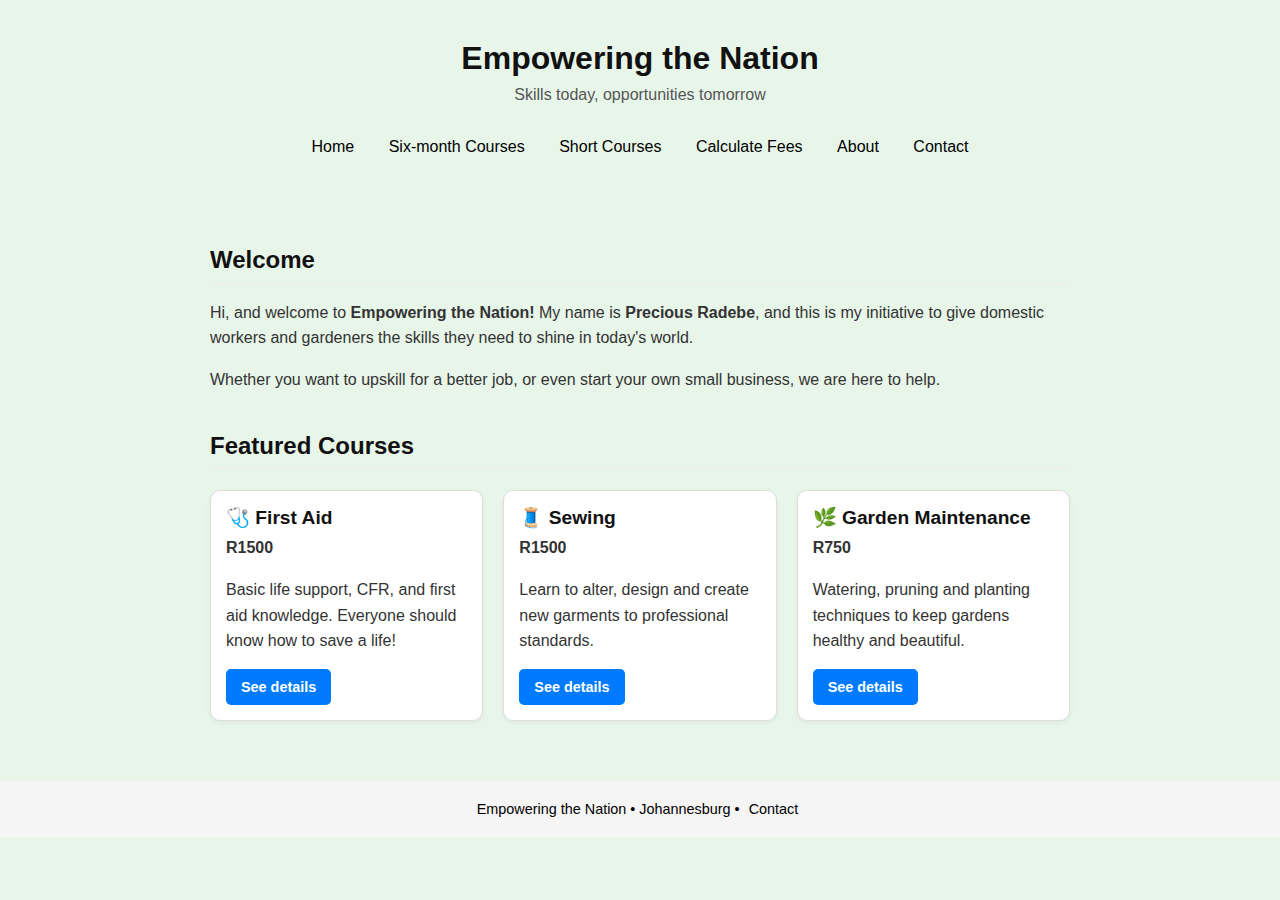
<file: index.html>
<!DOCTYPE html><html lang="en">
<head>
  <link rel="stylesheet" href="style.css">
  <meta charset="UTF-8" />
  <meta name="viewport" content="width=device-width, initial-scale=1.0" />
  <title>Empowering the Nation - Home</title>
  <style>
    body { font-family: 'Arial', sans-serif; margin:0; padding:0; color:#333; }
    header { text-align:center; padding:40px 20px 10px; }
    header h1 { font-size:2em; margin:0; font-weight:700; }
    header p { color:#555; margin:5px 0 20px; }
    nav { text-align:center; margin-bottom:30px; }
    nav a { text-decoration:none; color:#000; margin:0 15px; font-weight:500; }
    nav a:hover { text-decoration:underline; }
    main { max-width:900px; margin:auto; padding:20px; }
    h2 { font-size:1.5em; margin-top:40px; border-bottom:2px solid #eee; padding-bottom:8px; }
    p { line-height:1.6; }
    .courses { display:grid; grid-template-columns:repeat(auto-fit,minmax(250px,1fr)); gap:20px; margin-top:20px; }
    .course { border:1px solid #ddd; border-radius:10px; padding:15px; box-shadow:0 2px 5px rgba(0,0,0,.05); transition:transform .2s ease-in-out; background:#fff; }
    .course:hover { transform:translateY(-5px); }
    .course h3 { font-size:1.2em; margin-bottom:5px; }
    .price { font-weight:bold; margin-bottom:10px; }
    .course p { margin-bottom:15px; }
    .course button { background:#007bff; color:#fff; border:none; padding:10px 15px; border-radius:5px; cursor:pointer; font-size:.9em; }
    .course button:hover { background:#0056b3; }
    footer { background:#f5f5f5; text-align:center; padding:20px; font-size:.9em; margin-top:40px; }
    footer a { color:#000; text-decoration:none; margin:0 5px; }
    @media (max-width:600px){ header h1{font-size:1.6em;} nav a{display:inline-block; margin:8px;} }
  </style>
</head>
<body>
  <header>
    <h1>Empowering the Nation</h1>
    <p>Skills today, opportunities tomorrow</p>
  </header>

  <nav>
    <a href="index.html">Home</a>
    <a href="six_month.html">Six-month Courses</a>
    <a href="six_week.html">Short Courses</a>
    <a href="calculator.html">Calculate Fees</a>
    <a href="about.html">About</a>
    <a href="contact.html">Contact</a>
  </nav>

  <main>
    <section>
      <h2>Welcome</h2>
      <p>
        Hi, and welcome to <strong>Empowering the Nation!</strong> My name is
        <strong>Precious Radebe</strong>, and this is my initiative to give domestic workers and gardeners the skills they need to shine in today's world.
      </p>
      <p>Whether you want to upskill for a better job, or even start your own small business, we are here to help.</p>
    </section>

    <section>
      <h2>Featured Courses</h2>
      <div class="courses">
        <div class="course">
          <h3>🩺 First Aid</h3>
          <p class="price">R1500</p>
          <p>Basic life support, CFR, and first aid knowledge. Everyone should know how to save a life!</p>
          <button onclick="location.href='six_month.html'">See details</button>
        </div>
        <div class="course">
          <h3>🧵 Sewing</h3>
          <p class="price">R1500</p>
          <p>Learn to alter, design and create new garments to professional standards.</p>
          <button onclick="location.href='six_month.html'">See details</button>
        </div>
        <div class="course">
          <h3>🌿 Garden Maintenance</h3>
          <p class="price">R750</p>
          <p>Watering, pruning and planting techniques to keep gardens healthy and beautiful.</p>
          <button onclick="location.href='six_week.html'">See details</button>
        </div>
      </div>
    </section>
  </main>

  <footer>
    Empowering the Nation • Johannesburg • <a href="contact.html">Contact</a>
  </footer>
</body>
</html>
</file>
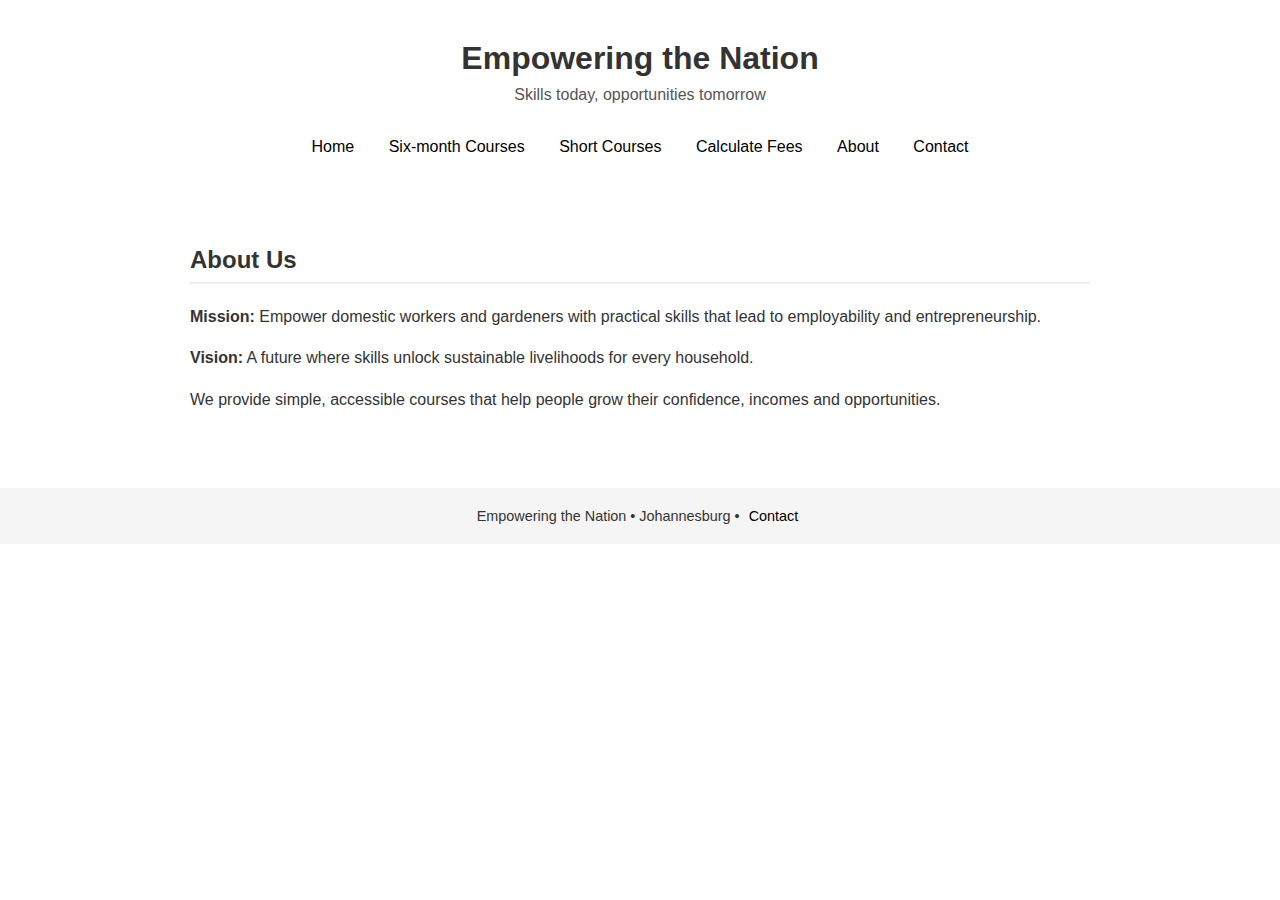
<file: about.html>
<!DOCTYPE html><html lang="en">
<head>
  <meta charset="UTF-8" /><meta name="viewport" content="width=device-width, initial-scale=1.0" />
  <title>Empowering the Nation - About</title>
  <style>
    body{font-family:'Arial',sans-serif;margin:0;padding:0;background:#ffffff;color:#333}
    header{text-align:center;padding:40px 20px 10px}
    header h1{font-size:2em;margin:0;font-weight:700}
    header p{color:#555;margin:5px 0 20px}
    nav{text-align:center;margin-bottom:30px}
    nav a{text-decoration:none;color:#000;margin:0 15px;font-weight:500}
    nav a:hover{text-decoration:underline}
    main{max-width:900px;margin:auto;padding:20px}
    h2{font-size:1.5em;margin-top:40px;border-bottom:2px solid #eee;padding-bottom:8px}
    p{line-height:1.6}
    footer{background:#f5f5f5;text-align:center;padding:20px;font-size:.9em;margin-top:40px}
    footer a{color:#000;text-decoration:none;margin:0 5px}
    @media (max-width:600px){header h1{font-size:1.6em} nav a{display:inline-block;margin:8px}}
  </style>
</head>
<body>
  <header>
    <h1>Empowering the Nation</h1>
    <p>Skills today, opportunities tomorrow</p>
  </header>
  <nav>
    <a href="index.html">Home</a>
    <a href="six_month.html">Six-month Courses</a>
    <a href="six_week.html">Short Courses</a>
    <a href="calculator.html">Calculate Fees</a>
    <a href="about.html">About</a>
    <a href="contact.html">Contact</a>
  </nav>
  <main>
    <section>
      <h2>About Us</h2>
      <p><strong>Mission:</strong> Empower domestic workers and gardeners with practical skills that lead to employability and entrepreneurship.</p>
      <p><strong>Vision:</strong> A future where skills unlock sustainable livelihoods for every household.</p>
      <p>We provide simple, accessible courses that help people grow their confidence, incomes and opportunities.</p>
    </section>
  </main>
  <footer>
    Empowering the Nation • Johannesburg • <a href="contact.html">Contact</a>
  </footer>
</body>
</html>
</file>
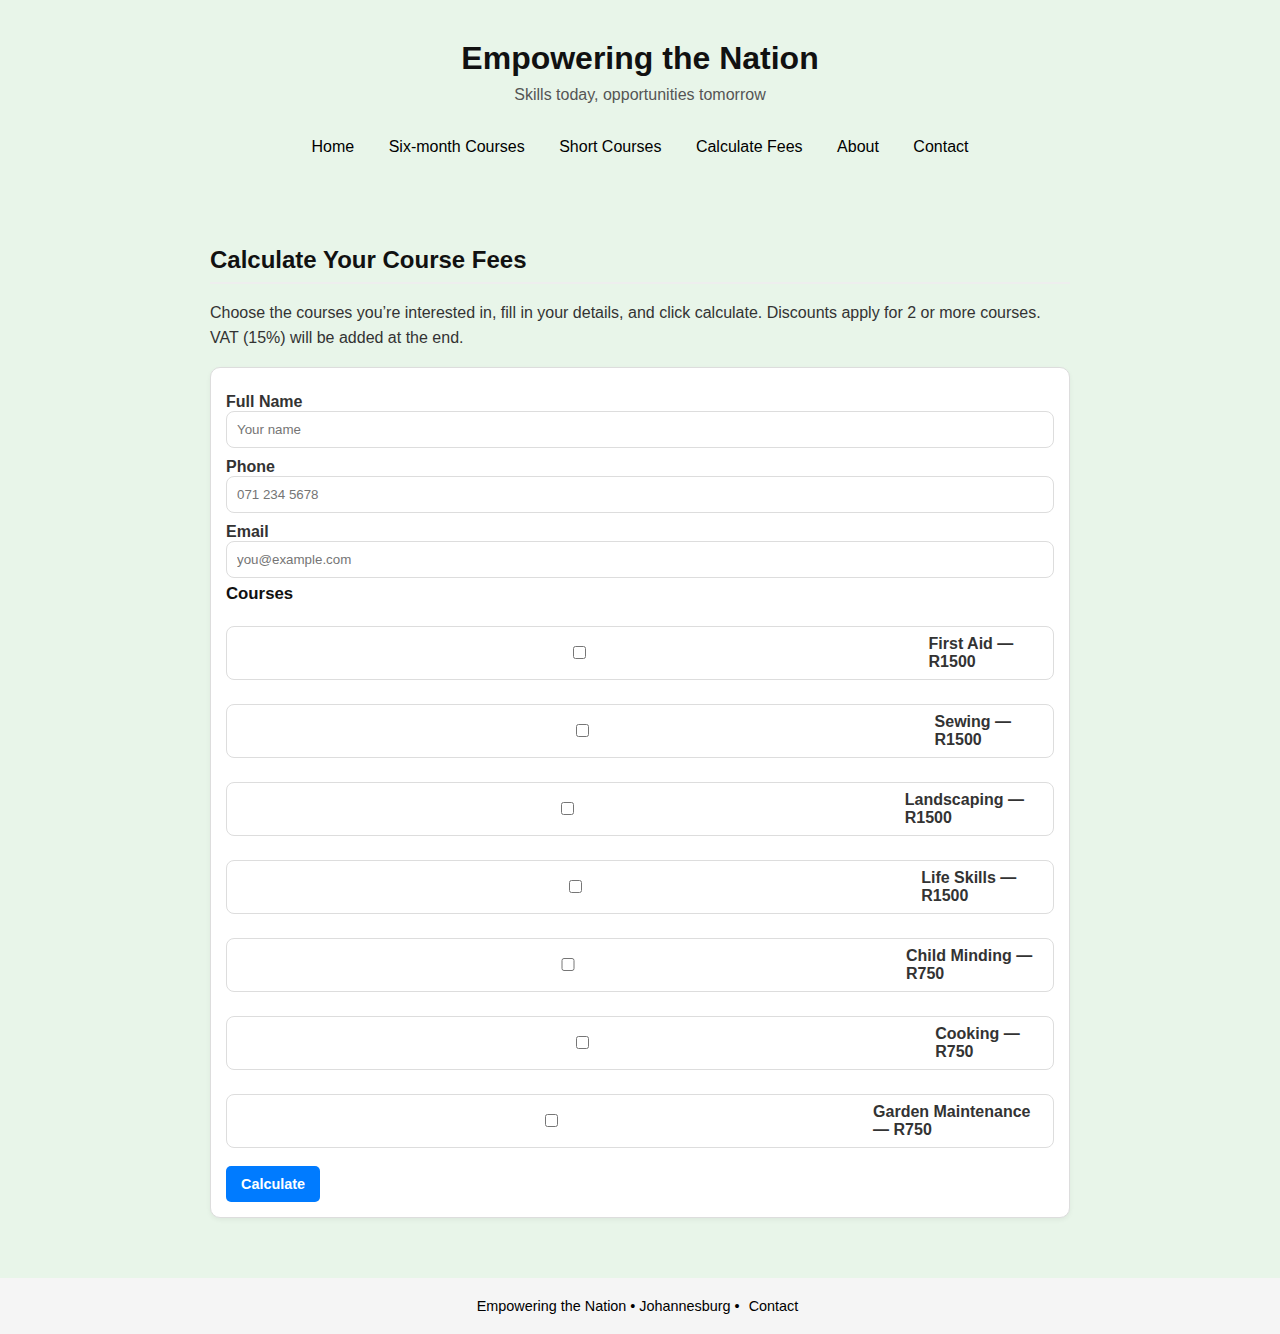
<file: calculator.html>
<!DOCTYPE html><html lang="en">
<head>
  <link rel="stylesheet" href="style.css">
  <meta charset="UTF-8" /><meta name="viewport" content="width=device-width, initial-scale=1.0" />
  <title>Empowering the Nation - Calculate Fees</title>
  <style>
    body{font-family:'Arial',sans-serif;margin:0;padding:0;color:#333}
    header{text-align:center;padding:40px 20px 10px}
    header h1{font-size:2em;margin:0;font-weight:700}
    header p{color:#555;margin:5px 0 20px}
    nav{text-align:center;margin-bottom:30px}
    nav a{text-decoration:none;color:#000;margin:0 15px;font-weight:500}
    nav a:hover{text-decoration:underline}
    main{max-width:900px;margin:auto;padding:20px}
    h2{font-size:1.5em;margin-top:40px;border-bottom:2px solid #eee;padding-bottom:8px}
    p{line-height:1.6}
    form label{display:block;margin:10px 0 6px;font-weight:bold}
    input[type="text"],input[type="email"],input[type="tel"]{width:100%;padding:10px;border:1px solid #ddd;border-radius:8px}
    .checks{display:grid;gap:8px;margin:12px 0}
    .checks label{display:flex;align-items:center;gap:8px;border:1px solid #ddd;border-radius:8px;padding:8px 10px;background:#fff}
    button{background:#007bff;color:#fff;border:none;padding:10px 15px;border-radius:5px;cursor:pointer;font-size:.9em}
    button:hover{background:#0056b3}
    .card{border:1px solid #ddd;border-radius:10px;padding:15px;background:#fff;box-shadow:0 2px 5px rgba(0,0,0,.05);margin-top:16px}
    footer{background:#f5f5f5;text-align:center;padding:20px;font-size:.9em;margin-top:40px}
    footer a{color:#000;text-decoration:none;margin:0 5px}
    @media (max-width:600px){header h1{font-size:1.6em} nav a{display:inline-block;margin:8px}}
  </style>
</head>
<body>
  <header>
    <h1>Empowering the Nation</h1>
    <p>Skills today, opportunities tomorrow</p>
  </header>
  <nav>
    <a href="index.html">Home</a>
    <a href="six_month.html">Six-month Courses</a>
    <a href="six_week.html">Short Courses</a>
    <a href="calculator.html">Calculate Fees</a>
    <a href="about.html">About</a>
    <a href="contact.html">Contact</a>
  </nav>
  <main>
    <section>
      <h2>Calculate Your Course Fees</h2>
      <p>Choose the courses you’re interested in, fill in your details, and click calculate. Discounts apply for 2 or more courses. VAT (15%) will be added at the end.</p>

      <form id="calcForm" class="card">
        <label>Full Name
          <input id="name" type="text" placeholder="Your name" required />
        </label>
        <label>Phone
          <input id="phone" type="tel" placeholder="071 234 5678" required />
        </label>
        <label>Email
          <input id="email" type="email" placeholder="you@example.com" required />
        </label>

        <h3>Courses</h3>
        <div class="checks">
          <label><input type="checkbox" value="First Aid" /> First Aid — R1500</label>
          <label><input type="checkbox" value="Sewing" /> Sewing — R1500</label>
          <label><input type="checkbox" value="Landscaping" /> Landscaping — R1500</label>
          <label><input type="checkbox" value="Life Skills" /> Life Skills — R1500</label>
          <label><input type="checkbox" value="Child Minding" /> Child Minding — R750</label>
          <label><input type="checkbox" value="Cooking" /> Cooking — R750</label>
          <label><input type="checkbox" value="Garden Maintenance" /> Garden Maintenance — R750</label>
        </div>

        <button type="submit">Calculate</button>
      </form>

      <div id="result"></div>
    </section>
  </main>
  <footer>
    Empowering the Nation • Johannesburg • <a href="contact.html">Contact</a>
  </footer>

  <script>
    document.getElementById('calcForm').addEventListener('submit', function(e){
      e.preventDefault();
      const name = document.getElementById('name').value.trim();
      const phone = document.getElementById('phone').value.trim();
      const email = document.getElementById('email').value.trim();
      const boxes = document.querySelectorAll('.checks input[type=checkbox]:checked');

      if(!name || !phone || !email){ alert('Please fill in all your contact details.'); return; }
      if(boxes.length === 0){ alert('Please select at least one course.'); return; }

      const fees = {
        "First Aid":1500, "Sewing":1500, "Landscaping":1500, "Life Skills":1500,
        "Child Minding":750, "Cooking":750, "Garden Maintenance":750
      };

      let subtotal = 0, chosen = [];
      boxes.forEach(b => { subtotal += fees[b.value]; chosen.push(b.value); });

      let rate = 0;
      if(chosen.length === 2) rate = 0.05;
      else if(chosen.length === 3) rate = 0.10;
      else if(chosen.length > 3) rate = 0.15;

      const discount = subtotal * rate;
      const after = subtotal - discount;
      const vat = after * 0.15;
      const total = after + vat;

      document.getElementById('result').innerHTML = `
        <div class="card">
          <h3>Quote for ${name}</h3>
          <p><strong>Courses:</strong> ${chosen.join(', ')}</p>
          <p>Subtotal: R${subtotal.toFixed(2)}</p>
          <p>Discount (${(rate*100)}%): -R${discount.toFixed(2)}</p>
          <p>After Discount: R${after.toFixed(2)}</p>
          <p>VAT (15%): R${vat.toFixed(2)}</p>
          <h3>Total: R${total.toFixed(2)}</h3>
          <p style="font-size:13px;color:#555;">A consultant will contact you soon. This is a quotation, not a final invoice.</p>
        </div>`;
    });
  </script>
</body>
</html>
</file>
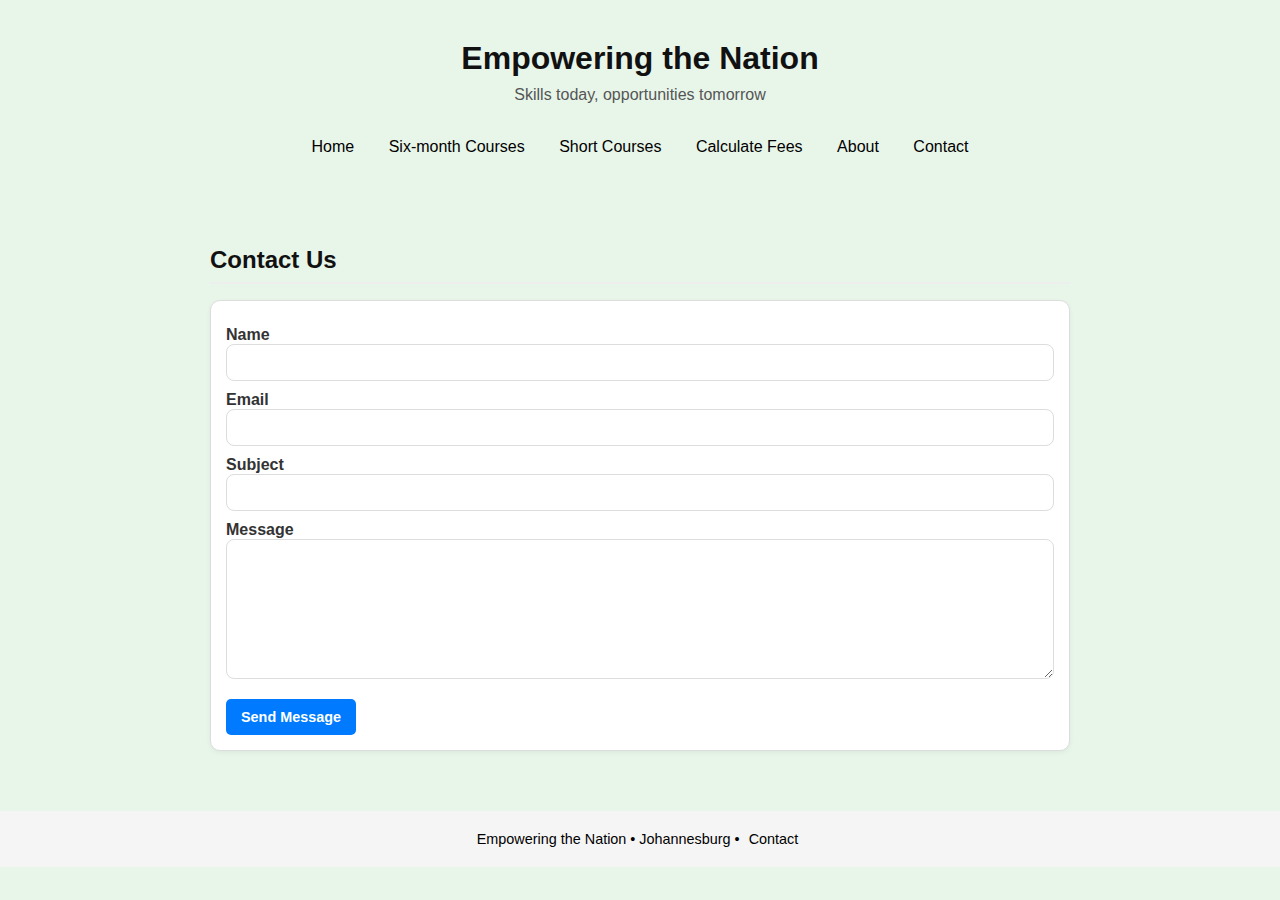
<file: contact.html>
<!DOCTYPE html><html lang="en">
<head>
  <link rel="stylesheet" href="style.css">
  <meta charset="UTF-8" /><meta name="viewport" content="width=device-width, initial-scale=1.0" />
  <title>Empowering the Nation - Contact</title>
  <style>
    body{font-family:'Arial',sans-serif;margin:0;padding:0;color:#333}
    header{text-align:center;padding:40px 20px 10px}
    header h1{font-size:2em;margin:0;font-weight:700}
    header p{color:#555;margin:5px 0 20px}
    nav{text-align:center;margin-bottom:30px}
    nav a{text-decoration:none;color:#000;margin:0 15px;font-weight:500}
    nav a:hover{text-decoration:underline}
    main{max-width:900px;margin:auto;padding:20px}
    h2{font-size:1.5em;margin-top:40px;border-bottom:2px solid #eee;padding-bottom:8px}
    p{line-height:1.6}
    form label{display:block;margin:10px 0 6px;font-weight:bold}
    input,textarea{width:100%;padding:10px;border:1px solid #ddd;border-radius:8px}
    button{background:#007bff;color:#fff;border:none;padding:10px 15px;border-radius:5px;cursor:pointer;font-size:.9em;margin-top:10px}
    button:hover{background:#0056b3}
    .card{border:1px solid #ddd;border-radius:10px;padding:15px;background:#fff;box-shadow:0 2px 5px rgba(0,0,0,.05);margin-top:16px}
    footer{background:#f5f5f5;text-align:center;padding:20px;font-size:.9em;margin-top:40px}
    footer a{color:#000;text-decoration:none;margin:0 5px}
    @media (max-width:600px){header h1{font-size:1.6em} nav a{display:inline-block;margin:8px}}
  </style>
</head>
<body>
  <header>
    <h1>Empowering the Nation</h1>
    <p>Skills today, opportunities tomorrow</p>
  </header>
  <nav>
    <a href="index.html">Home</a>
    <a href="six_month.html">Six-month Courses</a>
    <a href="six_week.html">Short Courses</a>
    <a href="calculator.html">Calculate Fees</a>
    <a href="about.html">About</a>
    <a href="contact.html">Contact</a>
  </nav>
  <main>
    <section>
      <h2>Contact Us</h2>
      <div class="card">
        <form id="contactForm">
          <label>Name <input type="text" required></label>
          <label>Email <input type="email" required></label>
          <label>Subject <input type="text" required></label>
          <label>Message <textarea rows="5" required></textarea></label>
          <button type="submit">Send Message</button>
        </form>
      </div>
    </section>
  </main>
  <footer>
    Empowering the Nation • Johannesburg • <a href="contact.html">Contact</a>
  </footer>
  <script>
    document.getElementById('contactForm').addEventListener('submit', (e)=>{
      e.preventDefault();
      alert('Thanks! Your message has been recorded. We will be in touch.');
      e.target.reset();
    });
  </script>
</body>
</html>
</file>
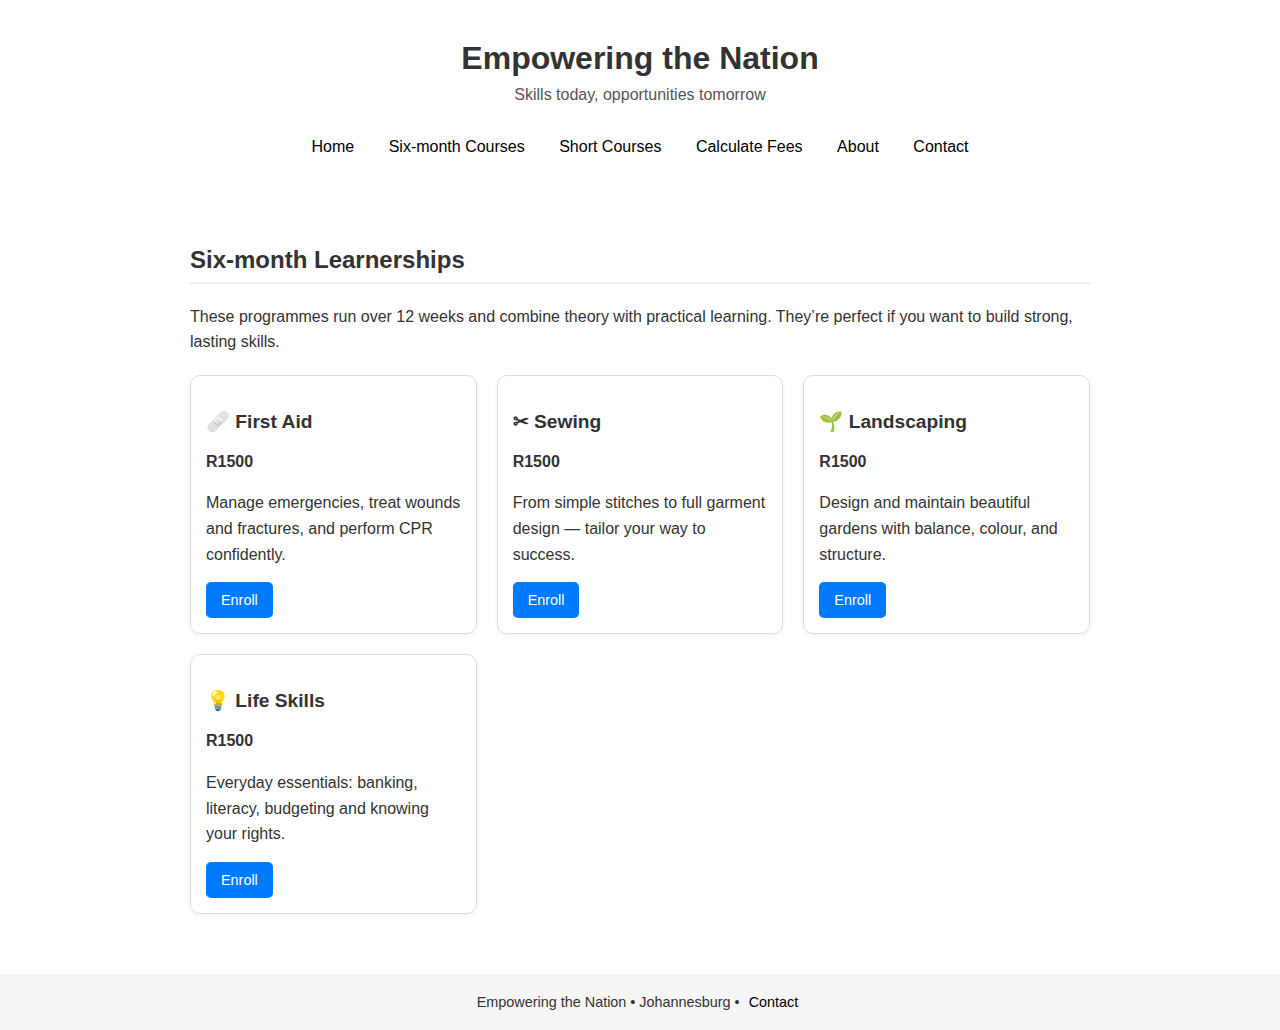
<file: six_month.html>
<!DOCTYPE html><html lang="en">
<head>
  <meta charset="UTF-8" /><meta name="viewport" content="width=device-width, initial-scale=1.0" />
  <title>Empowering the Nation - Six-month Courses</title>
  <style>
    body{font-family:'Arial',sans-serif;margin:0;padding:0;background:#ffffff;color:#333}
    header{text-align:center;padding:40px 20px 10px}
    header h1{font-size:2em;margin:0;font-weight:700}
    header p{color:#555;margin:5px 0 20px}
    nav{text-align:center;margin-bottom:30px}
    nav a{text-decoration:none;color:#000;margin:0 15px;font-weight:500}
    nav a:hover{text-decoration:underline}
    main{max-width:900px;margin:auto;padding:20px}
    h2{font-size:1.5em;margin-top:40px;border-bottom:2px solid #eee;padding-bottom:8px}
    p{line-height:1.6}
    .courses{display:grid;grid-template-columns:repeat(auto-fit,minmax(250px,1fr));gap:20px;margin-top:20px}
    .course{border:1px solid #ddd;border-radius:10px;padding:15px;box-shadow:0 2px 5px rgba(0,0,0,.05);transition:transform .2s;background:#fff}
    .course:hover{transform:translateY(-5px)}
    .course h3{font-size:1.2em;margin-bottom:5px}
    .price{font-weight:bold;margin-bottom:10px}
    .course p{margin-bottom:15px}
    .course button{background:#007bff;color:#fff;border:none;padding:10px 15px;border-radius:5px;cursor:pointer;font-size:.9em}
    .course button:hover{background:#0056b3}
    footer{background:#f5f5f5;text-align:center;padding:20px;font-size:.9em;margin-top:40px}
    footer a{color:#000;text-decoration:none;margin:0 5px}
    @media (max-width:600px){header h1{font-size:1.6em} nav a{display:inline-block;margin:8px}}
  </style>
</head>
<body>
  <header>
    <h1>Empowering the Nation</h1>
    <p>Skills today, opportunities tomorrow</p>
  </header>
  <nav>
    <a href="index.html">Home</a>
    <a href="six_month.html">Six-month Courses</a>
    <a href="six_week.html">Short Courses</a>
    <a href="calculator.html">Calculate Fees</a>
    <a href="about.html">About</a>
    <a href="contact.html">Contact</a>
  </nav>
  <main>
    <section>
      <h2>Six-month Learnerships</h2>
      <p>These programmes run over 12 weeks and combine theory with practical learning. They’re perfect if you want to build strong, lasting skills.</p>
      <div class="courses">
        <div class="course">
          <h3>🩹 First Aid</h3>
          <p class="price">R1500</p>
          <p>Manage emergencies, treat wounds and fractures, and perform CPR confidently.</p>
          <button>Enroll</button>
        </div>
        <div class="course">
          <h3>✂ Sewing</h3>
          <p class="price">R1500</p>
          <p>From simple stitches to full garment design — tailor your way to success.</p>
          <button>Enroll</button>
        </div>
        <div class="course">
          <h3>🌱 Landscaping</h3>
          <p class="price">R1500</p>
          <p>Design and maintain beautiful gardens with balance, colour, and structure.</p>
          <button>Enroll</button>
        </div>
        <div class="course">
          <h3>💡 Life Skills</h3>
          <p class="price">R1500</p>
          <p>Everyday essentials: banking, literacy, budgeting and knowing your rights.</p>
          <button>Enroll</button>
        </div>
      </div>
    </section>
  </main>
  <footer>
    Empowering the Nation • Johannesburg • <a href="contact.html">Contact</a>
  </footer>
</body>
</html>
</file>
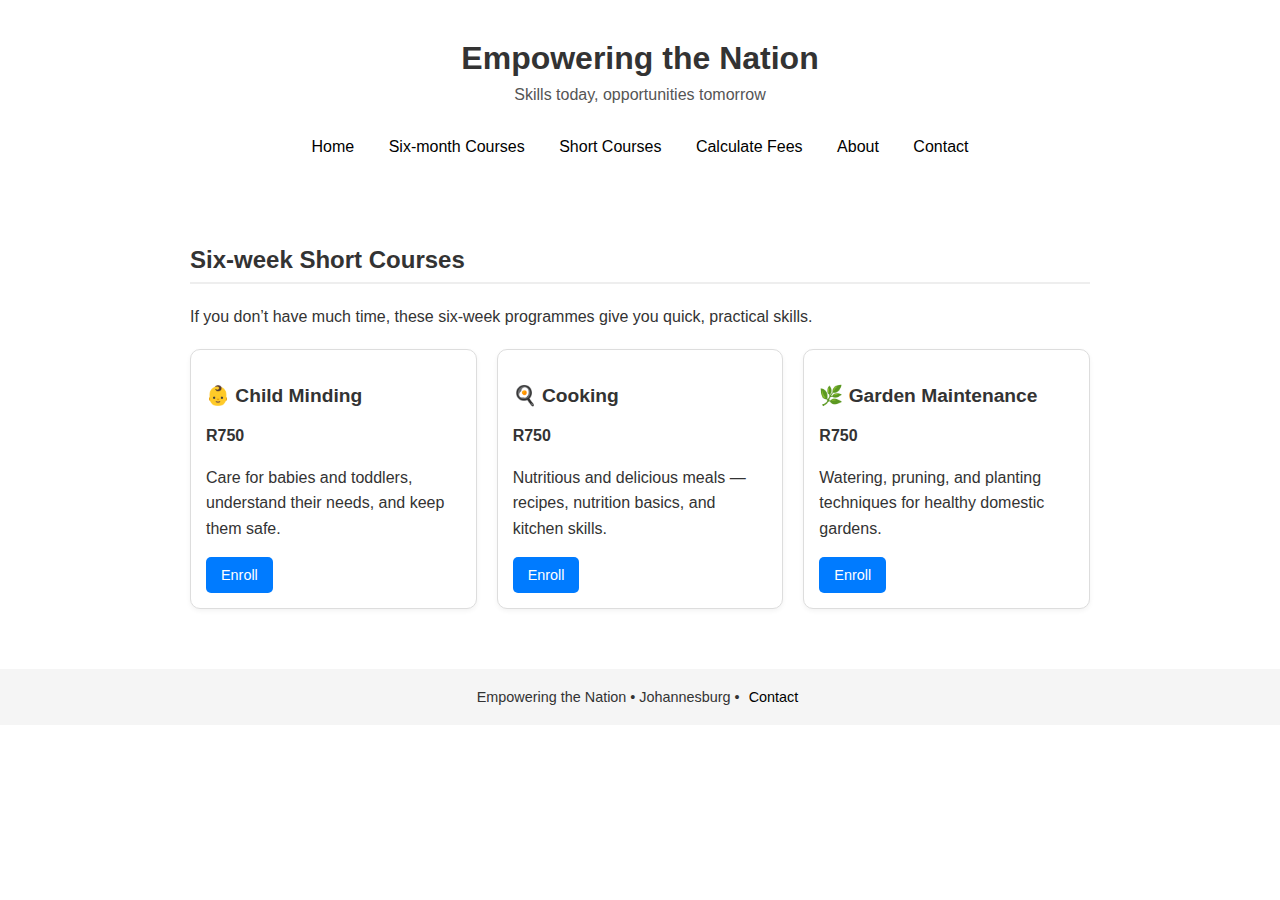
<file: six_week.html>
<!DOCTYPE html><html lang="en">
<head>
  <meta charset="UTF-8" /><meta name="viewport" content="width=device-width, initial-scale=1.0" />
  <title>Empowering the Nation - Short Courses</title>
  <style>
    body{font-family:'Arial',sans-serif;margin:0;padding:0;background:#ffffff;color:#333}
    header{text-align:center;padding:40px 20px 10px}
    header h1{font-size:2em;margin:0;font-weight:700}
    header p{color:#555;margin:5px 0 20px}
    nav{text-align:center;margin-bottom:30px}
    nav a{text-decoration:none;color:#000;margin:0 15px;font-weight:500}
    nav a:hover{text-decoration:underline}
    main{max-width:900px;margin:auto;padding:20px}
    h2{font-size:1.5em;margin-top:40px;border-bottom:2px solid #eee;padding-bottom:8px}
    p{line-height:1.6}
    .courses{display:grid;grid-template-columns:repeat(auto-fit,minmax(250px,1fr));gap:20px;margin-top:20px}
    .course{border:1px solid #ddd;border-radius:10px;padding:15px;box-shadow:0 2px 5px rgba(0,0,0,.05);transition:transform .2s;background:#fff}
    .course:hover{transform:translateY(-5px)}
    .course h3{font-size:1.2em;margin-bottom:5px}
    .price{font-weight:bold;margin-bottom:10px}
    .course p{margin-bottom:15px}
    .course button{background:#007bff;color:#fff;border:none;padding:10px 15px;border-radius:5px;cursor:pointer;font-size:.9em}
    .course button:hover{background:#0056b3}
    footer{background:#f5f5f5;text-align:center;padding:20px;font-size:.9em;margin-top:40px}
    footer a{color:#000;text-decoration:none;margin:0 5px}
    @media (max-width:600px){header h1{font-size:1.6em} nav a{display:inline-block;margin:8px}}
  </style>
</head>
<body>
  <header>
    <h1>Empowering the Nation</h1>
    <p>Skills today, opportunities tomorrow</p>
  </header>
  <nav>
    <a href="index.html">Home</a>
    <a href="six_month.html">Six-month Courses</a>
    <a href="six_week.html">Short Courses</a>
    <a href="calculator.html">Calculate Fees</a>
    <a href="about.html">About</a>
    <a href="contact.html">Contact</a>
  </nav>
  <main>
    <section>
      <h2>Six-week Short Courses</h2>
      <p>If you don’t have much time, these six-week programmes give you quick, practical skills.</p>
      <div class="courses">
        <div class="course">
          <h3>👶 Child Minding</h3>
          <p class="price">R750</p>
          <p>Care for babies and toddlers, understand their needs, and keep them safe.</p>
          <button>Enroll</button>
        </div>
        <div class="course">
          <h3>🍳 Cooking</h3>
          <p class="price">R750</p>
          <p>Nutritious and delicious meals — recipes, nutrition basics, and kitchen skills.</p>
          <button>Enroll</button>
        </div>
        <div class="course">
          <h3>🌿 Garden Maintenance</h3>
          <p class="price">R750</p>
          <p>Watering, pruning, and planting techniques for healthy domestic gardens.</p>
          <button>Enroll</button>
        </div>
      </div>
    </section>
  </main>
  <footer>
    Empowering the Nation • Johannesburg • <a href="contact.html">Contact</a>
  </footer>
</body>
</html>
</file>
<file: style.css>
/* ---------- Theme tokens ---------- */
:root{
    --brand-blue:#1976d2;
    --brand-yellow:#ffb300;
    --ink:#111;
    --text:#333;
    --muted:#555;
    --line:#e9e9e9;
    --bg:#e8f5e9;           /* LIGHT GREEN background */
    --card:#ffffff;         /* white cards on green */
  }
  
  /* ---------- Global ---------- */
  *{ box-sizing:border-box; }
  html,body{ height:100%; }
  body{
    margin:0;
    background:var(--bg);
    color:var(--text);
    font-family: Arial, Helvetica, sans-serif;
  }
  
  /* page wrapper (content area) */
  main{
    max-width: 960px;
    margin: 0 auto;
    padding: 0 20px 40px;
  }
  
  /* ---------- Header + Nav ---------- */
  header{
    text-align:center;
    padding: 40px 20px 10px;
  }
  header h1{
    margin:0;
    font-size: 2rem;
    font-weight: 700;
    color: var(--ink);
  }
  header p{
    margin:6px 0 18px;
    color: var(--muted);
  }
  
  nav{
    text-align:center;
    margin-bottom: 28px;
  }
  nav a{
    color:#000;
    text-decoration:none;
    margin: 0 12px;
    font-weight:600;
  }
  nav a:hover{ text-decoration: underline; }
  
  /* ---------- Typography ---------- */
  h2{
    font-size: 1.5rem;
    color: var(--ink);
    margin: 28px 0 10px;
    padding-bottom: 8px;
    border-bottom: 2px solid var(--line);
  }
  p{ line-height: 1.6; }
  
  /* ---------- Cards / Course grid ---------- */
  .courses, .grid, .cards{
    display: grid;
    grid-template-columns: repeat(auto-fit, minmax(240px, 1fr));
    gap: 14px;
    margin-top: 14px;
  }
  .course, .card{
    background: var(--card);
    border: 1px solid var(--line);
    border-radius: 12px;
    padding: 14px;
    box-shadow: 0 2px 6px rgba(0,0,0,.05);
  }
  .course h3, .card h3{
    margin: 0 0 6px;
    color: var(--ink);
    font-size: 1.05rem;
  }
  .price{ font-weight: 700; margin: 6px 0; }
  
  /* ---------- Buttons ---------- */
  button, .btn{
    background: var(--brand-blue);
    color: #fff;
    border: 0;
    border-radius: 8px;
    padding: 10px 14px;
    font-weight: 700;
    cursor: pointer;
  }
  button:hover, .btn:hover{ filter: brightness(0.95); }
  
  /* Accent button (yellow) if you use it */
  .btn-accent{
    background: var(--brand-yellow);
    color: #111;
  }
  
  /* ---------- Forms (Contact / Calculator) ---------- */
  label{ display:block; font-weight:700; margin:10px 0 6px; }
  input, textarea{
    width:100%;
    padding:10px;
    border:1px solid var(--line);
    border-radius:8px;
    background:#fff;
    color:#111;
  }
  textarea{ min-height:140px; resize:vertical; }
  
  /* Contact form wrapper */
  .contact-form{
    background:#fff;
    border:1px solid var(--line);
    border-radius:12px;
    padding:16px;
    box-shadow:0 2px 6px rgba(0,0,0,.05);
  }
  
  /* ---------- Footer ---------- */
  footer{
    background: #f1f5f1; /* a tint so it sits on green nicely */
    text-align:center;
    padding: 18px;
    font-size:.95rem;
    color:#000;
    margin-top: 40px;
  }
  
  /* ---------- Responsive tweaks ---------- */
  @media (max-width: 620px){
    header h1{ font-size:1.6rem; }
    nav a{ display:inline-block; margin:6px; }
  }
</file>
